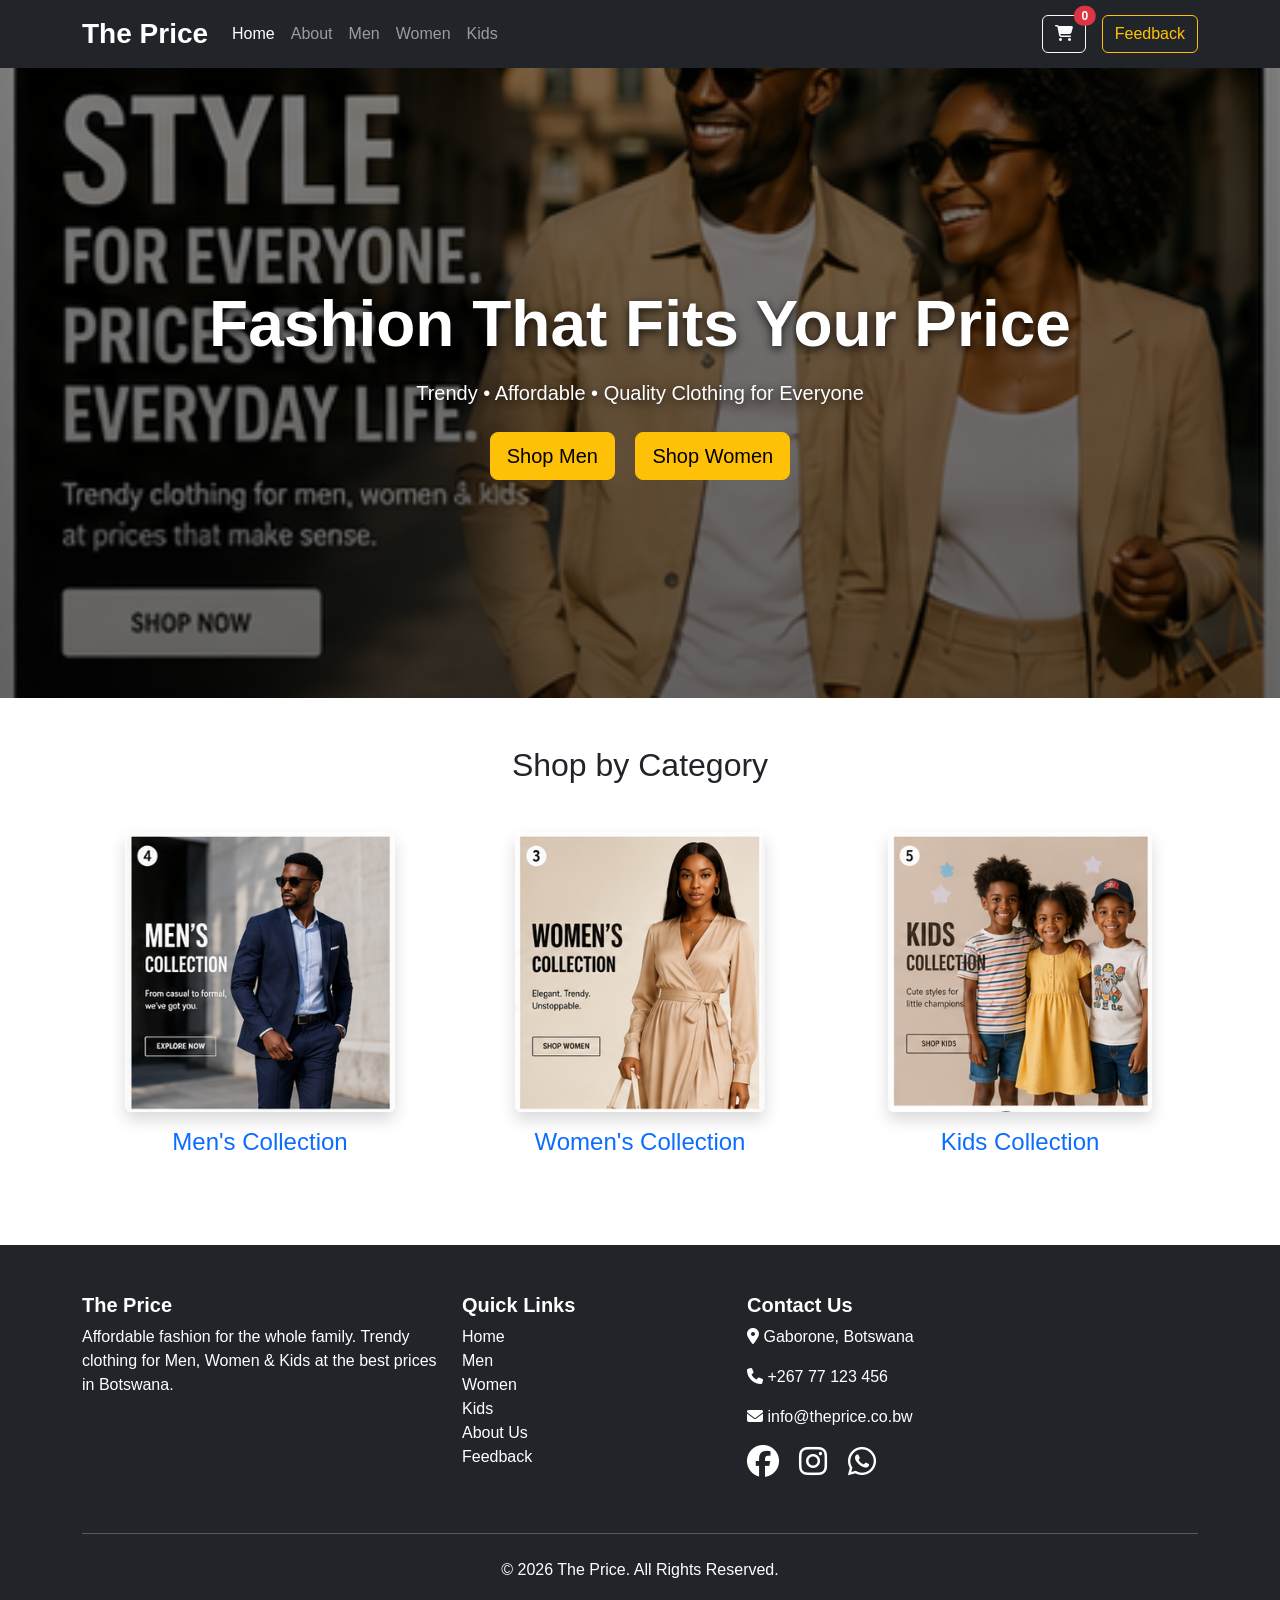
<file: index.html>
<!DOCTYPE html>
<html lang="en">
<head>
  <meta charset="UTF-8">
  <meta name="viewport" content="width=device-width, initial-scale=1.0">
  <title>The Price | Affordable Fashion</title>
  <link href="https://cdn.jsdelivr.net/npm/bootstrap@5.3.3/dist/css/bootstrap.min.css" rel="stylesheet">
  <link rel="stylesheet" href="https://cdnjs.cloudflare.com/ajax/libs/font-awesome/6.6.0/css/all.min.css">
  <link rel="stylesheet" href="css/style.css">
</head>
<body>
  <!-- Navbar -->
  <nav class="navbar navbar-expand-lg navbar-dark bg-dark sticky-top">
    <div class="container">
      <a class="navbar-brand fw-bold fs-3" href="index.html">The Price</a>
      <button class="navbar-toggler" type="button" data-bs-toggle="collapse" data-bs-target="#navbarNav">
        <span class="navbar-toggler-icon"></span>
      </button>
      <div class="collapse navbar-collapse" id="navbarNav">
        <ul class="navbar-nav me-auto">
          <li class="nav-item"><a class="nav-link active" href="index.html">Home</a></li>
		  <li class="nav-item"><a class="nav-link" href="about.html">About</a></li>
          <li class="nav-item"><a class="nav-link" href="men.html">Men</a></li>
          <li class="nav-item"><a class="nav-link" href="women.html">Women</a></li>
          <li class="nav-item"><a class="nav-link" href="kids.html">Kids</a></li>
          
        </ul>
        <a href="cart.html" class="btn btn-outline-light position-relative me-3">
          <i class="fas fa-shopping-cart"></i>
          <span id="cart-count" class="position-absolute top-0 start-100 translate-middle badge rounded-pill bg-danger">0</span>
        </a>
        <a href="feedback.html" class="btn btn-outline-warning">Feedback</a>
      </div>
    </div>
  </nav>

<!-- Hero Section -->
<header class="hero position-relative text-white text-center">
  <img src="images/hero.png" class="hero-img" alt="The Price Fashion Hero">
  
  <div class="hero-overlay">
    <div class="container">
      <h1 class="display-3 fw-bold mb-3">Fashion That Fits Your Price</h1>
      <p class="lead mb-4">Trendy • Affordable • Quality Clothing for Everyone</p>
      <div>
        <a href="men.html" class="btn btn-warning btn-lg me-3">Shop Men</a>
        <a href="women.html" class="btn btn-warning btn-lg">Shop Women</a>
      </div>
    </div>
  </div>
  </header>

  <!-- Categories -->
  <div class="container my-5">
    <h2 class="text-center mb-5">Shop by Category</h2>
    <div class="row text-center g-4">
      <div class="col-md-4">
        <a href="men.html" class="text-decoration-none">
          <img src="images/men.png" class="img-fluid rounded shadow category-img" alt="Men">
          <h4 class="mt-3">Men's Collection</h4>
        </a>
      </div>
      <div class="col-md-4">
        <a href="women.html" class="text-decoration-none">
          <img src="images/women.png" class="img-fluid rounded shadow category-img" alt="Women">
          <h4 class="mt-3">Women's Collection</h4>
        </a>
      </div>
      <div class="col-md-4">
        <a href="kids.html" class="text-decoration-none">
          <img src="images/kids.png" class="img-fluid rounded shadow category-img" alt="Kids">
          <h4 class="mt-3">Kids Collection</h4>
        </a>
      </div>
    </div>
  </div>

<footer class="bg-dark text-white py-5">
  <div class="container">
    <div class="row">
      <div class="col-md-4 mb-4">
        <h5 class="fw-bold">The Price</h5>
        <p>Affordable fashion for the whole family. Trendy clothing for Men, Women & Kids at the best prices in Botswana.</p>
      </div>

      <div class="col-md-3 mb-4">
        <h5 class="fw-bold">Quick Links</h5>
        <ul class="list-unstyled">
          <li><a href="index.html" class="text-white text-decoration-none">Home</a></li>
          <li><a href="men.html" class="text-white text-decoration-none">Men</a></li>
          <li><a href="women.html" class="text-white text-decoration-none">Women</a></li>
          <li><a href="kids.html" class="text-white text-decoration-none">Kids</a></li>
          <li><a href="about.html" class="text-white text-decoration-none">About Us</a></li>
          <li><a href="feedback.html" class="text-white text-decoration-none">Feedback</a></li>
        </ul>
      </div>

      <div class="col-md-5 mb-4">
        <h5 class="fw-bold">Contact Us</h5>
        <p><i class="fas fa-map-marker-alt"></i> Gaborone, Botswana</p>
        <p><i class="fas fa-phone"></i> +267 77 123 456</p>
        <p><i class="fas fa-envelope"></i> info@theprice.co.bw</p>
        <div class="mt-3">
          <a href="#" class="text-white me-3"><i class="fab fa-facebook fa-2x"></i></a>
          <a href="#" class="text-white me-3"><i class="fab fa-instagram fa-2x"></i></a>
          <a href="#" class="text-white"><i class="fab fa-whatsapp fa-2x"></i></a>
        </div>
      </div>
    </div>

    <hr class="my-4">
    <div class="text-center">
      <p>&copy; 2026 The Price. All Rights Reserved.</p>
    </div>
  </div>
</footer>

  <script src="https://cdn.jsdelivr.net/npm/bootstrap@5.3.3/dist/js/bootstrap.bundle.min.js"></script>
  <script src="js/script.js"></script>
</body>
</html>
</file>
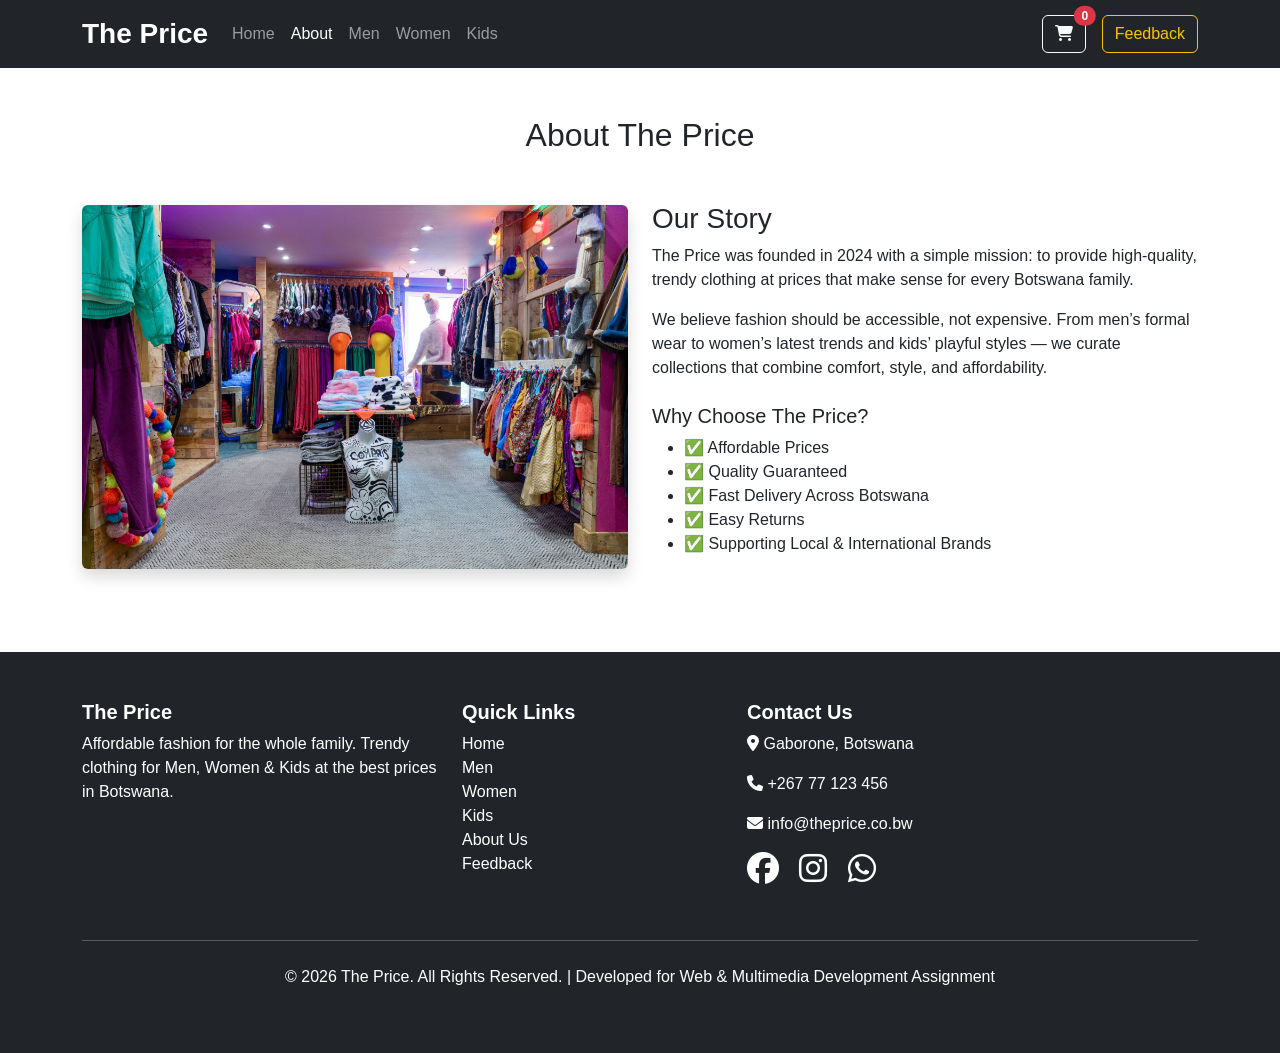
<file: about.html>
<!DOCTYPE html>
<html lang="en">
<head>
  <meta charset="UTF-8">
  <meta name="viewport" content="width=device-width, initial-scale=1.0">
  <title>About Us - The Price</title>
  <link href="https://cdn.jsdelivr.net/npm/bootstrap@5.3.3/dist/css/bootstrap.min.css" rel="stylesheet">
  <link rel="stylesheet" href="https://cdnjs.cloudflare.com/ajax/libs/font-awesome/6.6.0/css/all.min.css">
  <link rel="stylesheet" href="css/style.css">
</head>
<body>
  <!-- Navbar -->
  <nav class="navbar navbar-expand-lg navbar-dark bg-dark sticky-top">
    <div class="container">
      <a class="navbar-brand fw-bold fs-3" href="index.html">The Price</a>
      <button class="navbar-toggler" type="button" data-bs-toggle="collapse" data-bs-target="#navbarNav">
        <span class="navbar-toggler-icon"></span>
      </button>
      <div class="collapse navbar-collapse" id="navbarNav">
        <ul class="navbar-nav me-auto">
          <li class="nav-item"><a class="nav-link" href="index.html">Home</a></li>
		  <li class="nav-item"><a class="nav-link active" href="about.html">About</a></li>
          <li class="nav-item"><a class="nav-link" href="men.html">Men</a></li>
          <li class="nav-item"><a class="nav-link" href="women.html">Women</a></li>
          <li class="nav-item"><a class="nav-link" href="kids.html">Kids</a></li>
          
        </ul>
        <a href="cart.html" class="btn btn-outline-light position-relative me-3">
          <i class="fas fa-shopping-cart"></i>
          <span id="cart-count" class="position-absolute top-0 start-100 translate-middle badge rounded-pill bg-danger">0</span>
        </a>
        <a href="feedback.html" class="btn btn-outline-warning">Feedback</a>
      </div>
    </div>
  </nav>

  <div class="container my-5">
    <h2 class="text-center mb-5">About The Price</h2>
    
    <div class="row align-items-center">
      <div class="col-lg-6">
        <img src="images/about.jpg" class="img-fluid rounded shadow" alt="The Price Store">
      </div>
      <div class="col-lg-6">
        <h3>Our Story</h3>
        <p>The Price was founded in 2024 with a simple mission: to provide high-quality, trendy clothing at prices that make sense for every Botswana family.</p>
        <p>We believe fashion should be accessible, not expensive. From men’s formal wear to women’s latest trends and kids’ playful styles — we curate collections that combine comfort, style, and affordability.</p>
        
        <h5 class="mt-4">Why Choose The Price?</h5>
        <ul>
          <li>✅ Affordable Prices</li>
          <li>✅ Quality Guaranteed</li>
          <li>✅ Fast Delivery Across Botswana</li>
          <li>✅ Easy Returns</li>
          <li>✅ Supporting Local & International Brands</li>
        </ul>
      </div>
    </div>
  </div>

  <!-- Improved Footer -->
  <footer class="bg-dark text-white py-5">
    <div class="container">
      <div class="row">
        <!-- Short Bio -->
        <div class="col-md-4 mb-4">
          <h5 class="fw-bold">The Price</h5>
          <p>Affordable fashion for the whole family. Trendy clothing for Men, Women & Kids at the best prices in Botswana.</p>
        </div>

        <!-- Quick Links -->
        <div class="col-md-3 mb-4">
          <h5 class="fw-bold">Quick Links</h5>
          <ul class="list-unstyled">
            <li><a href="index.html" class="text-white text-decoration-none">Home</a></li>
            <li><a href="men.html" class="text-white text-decoration-none">Men</a></li>
            <li><a href="women.html" class="text-white text-decoration-none">Women</a></li>
            <li><a href="kids.html" class="text-white text-decoration-none">Kids</a></li>
            <li><a href="about.html" class="text-white text-decoration-none">About Us</a></li>
            <li><a href="feedback.html" class="text-white text-decoration-none">Feedback</a></li>
          </ul>
        </div>

        <!-- Contact Details -->
        <div class="col-md-5 mb-4">
          <h5 class="fw-bold">Contact Us</h5>
          <p><i class="fas fa-map-marker-alt"></i> Gaborone, Botswana</p>
          <p><i class="fas fa-phone"></i> +267 77 123 456</p>
          <p><i class="fas fa-envelope"></i> info@theprice.co.bw</p>
          <div class="mt-3">
            <a href="#" class="text-white me-3"><i class="fab fa-facebook fa-2x"></i></a>
            <a href="#" class="text-white me-3"><i class="fab fa-instagram fa-2x"></i></a>
            <a href="#" class="text-white"><i class="fab fa-whatsapp fa-2x"></i></a>
          </div>
        </div>
      </div>

      <hr class="my-4">
      <div class="text-center">
        <p>&copy; 2026 The Price. All Rights Reserved. | Developed for Web & Multimedia Development Assignment</p>
      </div>
    </div>
  </footer>

  <script src="https://cdn.jsdelivr.net/npm/bootstrap@5.3.3/dist/js/bootstrap.bundle.min.js"></script>
  <script src="js/script.js"></script>
</body>
</html>
</file>
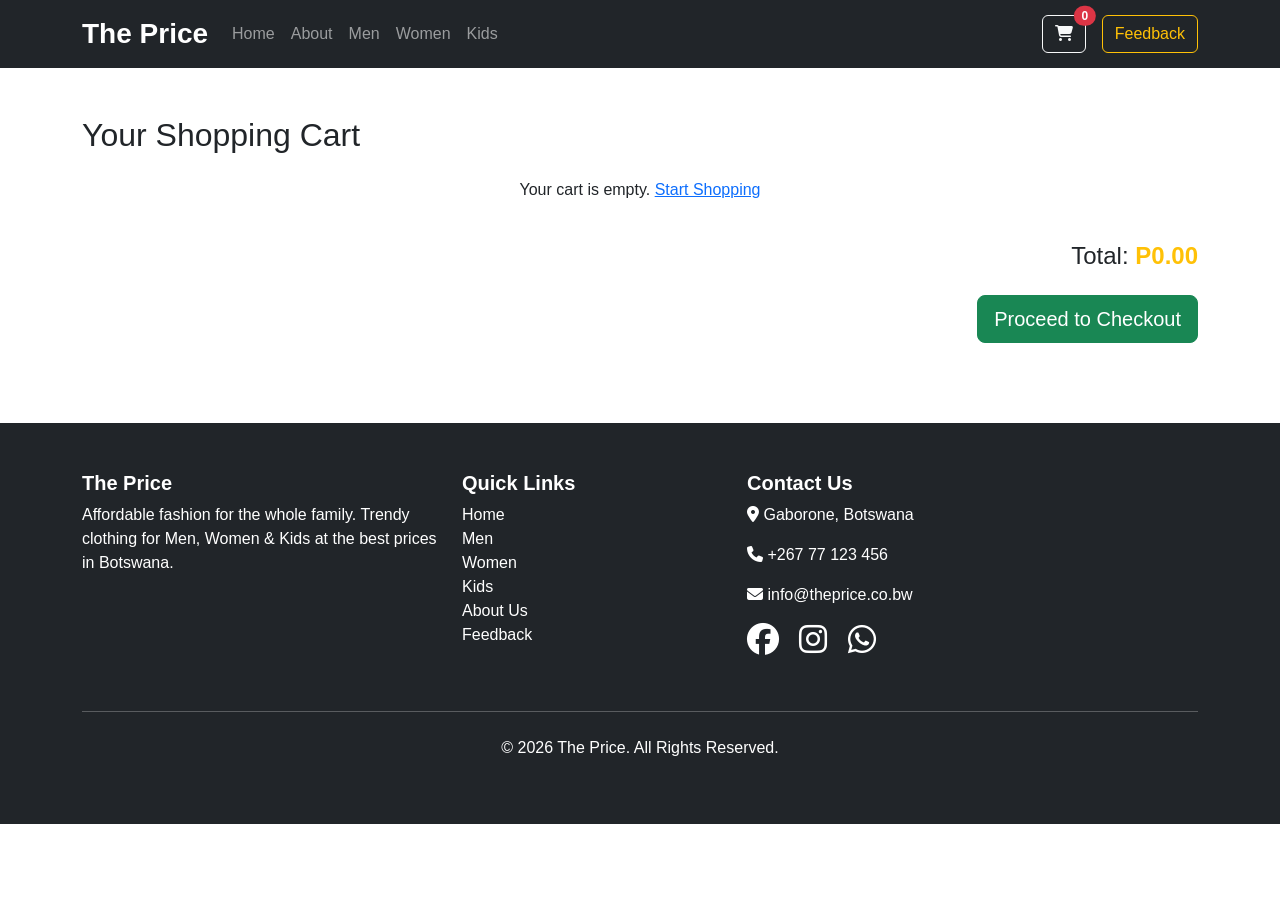
<file: cart.html>
<!DOCTYPE html>
<html lang="en">
<head>
  <meta charset="UTF-8">
  <meta name="viewport" content="width=device-width, initial-scale=1.0">
  <title>Cart - The Price</title>
  <link href="https://cdn.jsdelivr.net/npm/bootstrap@5.3.3/dist/css/bootstrap.min.css" rel="stylesheet">
  <link rel="stylesheet" href="https://cdnjs.cloudflare.com/ajax/libs/font-awesome/6.6.0/css/all.min.css">
  <link rel="stylesheet" href="css/style.css">
</head>
<body>
  <!-- Navbar -->
  <nav class="navbar navbar-expand-lg navbar-dark bg-dark sticky-top">
    <div class="container">
      <a class="navbar-brand fw-bold fs-3" href="index.html">The Price</a>
      <button class="navbar-toggler" type="button" data-bs-toggle="collapse" data-bs-target="#navbarNav">
        <span class="navbar-toggler-icon"></span>
      </button>
      <div class="collapse navbar-collapse" id="navbarNav">
        <ul class="navbar-nav me-auto">
          <li class="nav-item"><a class="nav-link" href="index.html">Home</a></li>
		  <li class="nav-item"><a class="nav-link" href="about.html">About</a></li>
          <li class="nav-item"><a class="nav-link" href="men.html">Men</a></li>
          <li class="nav-item"><a class="nav-link" href="women.html">Women</a></li>
          <li class="nav-item"><a class="nav-link" href="kids.html">Kids</a></li>
          
        </ul>
        <a href="cart.html" class="btn btn-outline-light position-relative me-3">
          <i class="fas fa-shopping-cart"></i>
          <span id="cart-count" class="position-absolute top-0 start-100 translate-middle badge rounded-pill bg-danger">0</span>
        </a>
        <a href="feedback.html" class="btn btn-outline-warning">Feedback</a>
      </div>
    </div>
  </nav>

  <div class="container my-5">
    <h2 class="mb-4">Your Shopping Cart</h2>
    <div id="cart-items" class="row"></div>
    
    <div class="row mt-4">
      <div class="col-md-8"></div>
      <div class="col-md-4 text-end">
        <h4>Total: <span id="cart-total" class="text-warning fw-bold">P0.00</span></h4>
        <button onclick="checkout()" class="btn btn-success btn-lg mt-3">Proceed to Checkout</button>
      </div>
    </div>
  </div>

<footer class="bg-dark text-white py-5">
  <div class="container">
    <div class="row">
      <div class="col-md-4 mb-4">
        <h5 class="fw-bold">The Price</h5>
        <p>Affordable fashion for the whole family. Trendy clothing for Men, Women & Kids at the best prices in Botswana.</p>
      </div>

      <div class="col-md-3 mb-4">
        <h5 class="fw-bold">Quick Links</h5>
        <ul class="list-unstyled">
          <li><a href="index.html" class="text-white text-decoration-none">Home</a></li>
          <li><a href="men.html" class="text-white text-decoration-none">Men</a></li>
          <li><a href="women.html" class="text-white text-decoration-none">Women</a></li>
          <li><a href="kids.html" class="text-white text-decoration-none">Kids</a></li>
          <li><a href="about.html" class="text-white text-decoration-none">About Us</a></li>
          <li><a href="feedback.html" class="text-white text-decoration-none">Feedback</a></li>
        </ul>
      </div>

      <div class="col-md-5 mb-4">
        <h5 class="fw-bold">Contact Us</h5>
        <p><i class="fas fa-map-marker-alt"></i> Gaborone, Botswana</p>
        <p><i class="fas fa-phone"></i> +267 77 123 456</p>
        <p><i class="fas fa-envelope"></i> info@theprice.co.bw</p>
        <div class="mt-3">
          <a href="#" class="text-white me-3"><i class="fab fa-facebook fa-2x"></i></a>
          <a href="#" class="text-white me-3"><i class="fab fa-instagram fa-2x"></i></a>
          <a href="#" class="text-white"><i class="fab fa-whatsapp fa-2x"></i></a>
        </div>
      </div>
    </div>

    <hr class="my-4">
    <div class="text-center">
      <p>&copy; 2026 The Price. All Rights Reserved.</p>
    </div>
  </div>
</footer>

  <script src="https://cdn.jsdelivr.net/npm/bootstrap@5.3.3/dist/js/bootstrap.bundle.min.js"></script>
  <script src="js/script.js"></script>
</body>
</html>
</file>
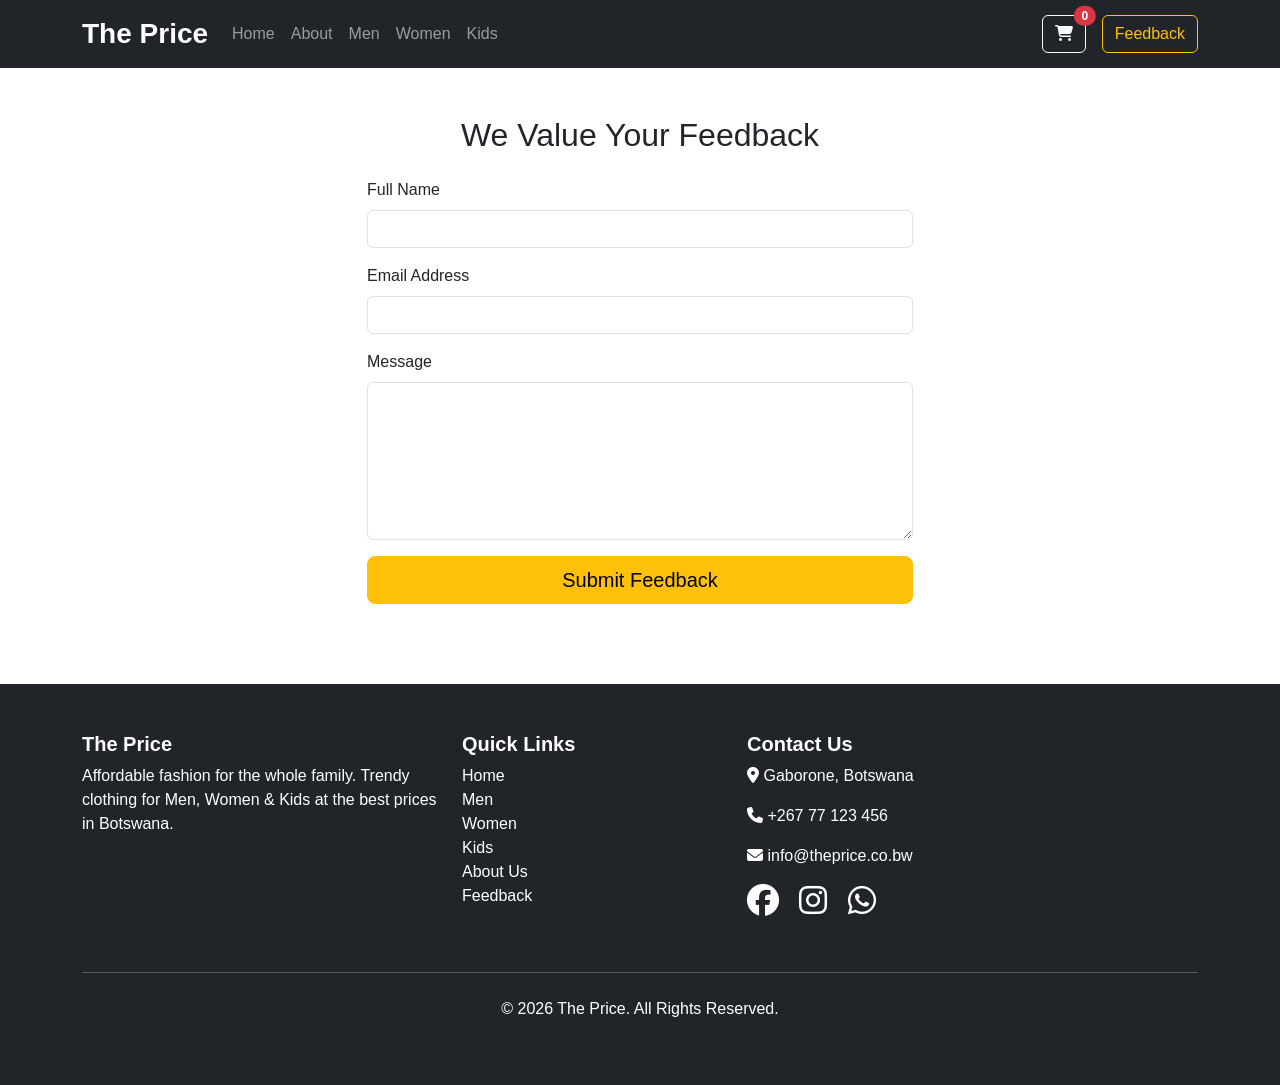
<file: feedback.html>
<!DOCTYPE html>
<html lang="en">
<head>
  <meta charset="UTF-8">
  <meta name="viewport" content="width=device-width, initial-scale=1.0">
  <title>Feedback - The Price</title>
  <link href="https://cdn.jsdelivr.net/npm/bootstrap@5.3.3/dist/css/bootstrap.min.css" rel="stylesheet">
  <link rel="stylesheet" href="https://cdnjs.cloudflare.com/ajax/libs/font-awesome/6.6.0/css/all.min.css">
  <link rel="stylesheet" href="css/style.css">
</head>
<body>
  <!-- Navbar -->
  <nav class="navbar navbar-expand-lg navbar-dark bg-dark sticky-top">
    <div class="container">
      <a class="navbar-brand fw-bold fs-3" href="index.html">The Price</a>
      <button class="navbar-toggler" type="button" data-bs-toggle="collapse" data-bs-target="#navbarNav">
        <span class="navbar-toggler-icon"></span>
      </button>
      <div class="collapse navbar-collapse" id="navbarNav">
        <ul class="navbar-nav me-auto">
          <li class="nav-item"><a class="nav-link" href="index.html">Home</a></li>
		  <li class="nav-item"><a class="nav-link" href="about.html">About</a></li>
          <li class="nav-item"><a class="nav-link" href="men.html">Men</a></li>
          <li class="nav-item"><a class="nav-link" href="women.html">Women</a></li>
          <li class="nav-item"><a class="nav-link" href="kids.html">Kids</a></li>
          
        </ul>
        <a href="cart.html" class="btn btn-outline-light position-relative me-3">
          <i class="fas fa-shopping-cart"></i>
          <span id="cart-count" class="position-absolute top-0 start-100 translate-middle badge rounded-pill bg-danger">0</span>
        </a>
        <a href="feedback.html" class="btn btn-outline-warning">Feedback</a>
      </div>
    </div>
  </nav>

  <div class="container my-5">
    <div class="row justify-content-center">
      <div class="col-md-8 col-lg-6">
        <h2 class="text-center mb-4">We Value Your Feedback</h2>
        <form id="feedbackForm" onsubmit="submitFeedback(event)">
          <div class="mb-3">
            <label class="form-label">Full Name</label>
            <input type="text" class="form-control" required>
          </div>
          <div class="mb-3">
            <label class="form-label">Email Address</label>
            <input type="email" class="form-control" required>
          </div>
          <div class="mb-3">
            <label class="form-label">Message</label>
            <textarea class="form-control" rows="6" required></textarea>
          </div>
          <button type="submit" class="btn btn-warning btn-lg w-100">Submit Feedback</button>
        </form>
      </div>
    </div>
  </div>

<footer class="bg-dark text-white py-5">
  <div class="container">
    <div class="row">
      <div class="col-md-4 mb-4">
        <h5 class="fw-bold">The Price</h5>
        <p>Affordable fashion for the whole family. Trendy clothing for Men, Women & Kids at the best prices in Botswana.</p>
      </div>

      <div class="col-md-3 mb-4">
        <h5 class="fw-bold">Quick Links</h5>
        <ul class="list-unstyled">
          <li><a href="index.html" class="text-white text-decoration-none">Home</a></li>
          <li><a href="men.html" class="text-white text-decoration-none">Men</a></li>
          <li><a href="women.html" class="text-white text-decoration-none">Women</a></li>
          <li><a href="kids.html" class="text-white text-decoration-none">Kids</a></li>
          <li><a href="about.html" class="text-white text-decoration-none">About Us</a></li>
          <li><a href="feedback.html" class="text-white text-decoration-none">Feedback</a></li>
        </ul>
      </div>

      <div class="col-md-5 mb-4">
        <h5 class="fw-bold">Contact Us</h5>
        <p><i class="fas fa-map-marker-alt"></i> Gaborone, Botswana</p>
        <p><i class="fas fa-phone"></i> +267 77 123 456</p>
        <p><i class="fas fa-envelope"></i> info@theprice.co.bw</p>
        <div class="mt-3">
          <a href="#" class="text-white me-3"><i class="fab fa-facebook fa-2x"></i></a>
          <a href="#" class="text-white me-3"><i class="fab fa-instagram fa-2x"></i></a>
          <a href="#" class="text-white"><i class="fab fa-whatsapp fa-2x"></i></a>
        </div>
      </div>
    </div>

    <hr class="my-4">
    <div class="text-center">
      <p>&copy; 2026 The Price. All Rights Reserved.</p>
    </div>
  </div>
</footer>

  <script src="https://cdn.jsdelivr.net/npm/bootstrap@5.3.3/dist/js/bootstrap.bundle.min.js"></script>
  <script src="js/script.js"></script>
</body>
</html>
</file>
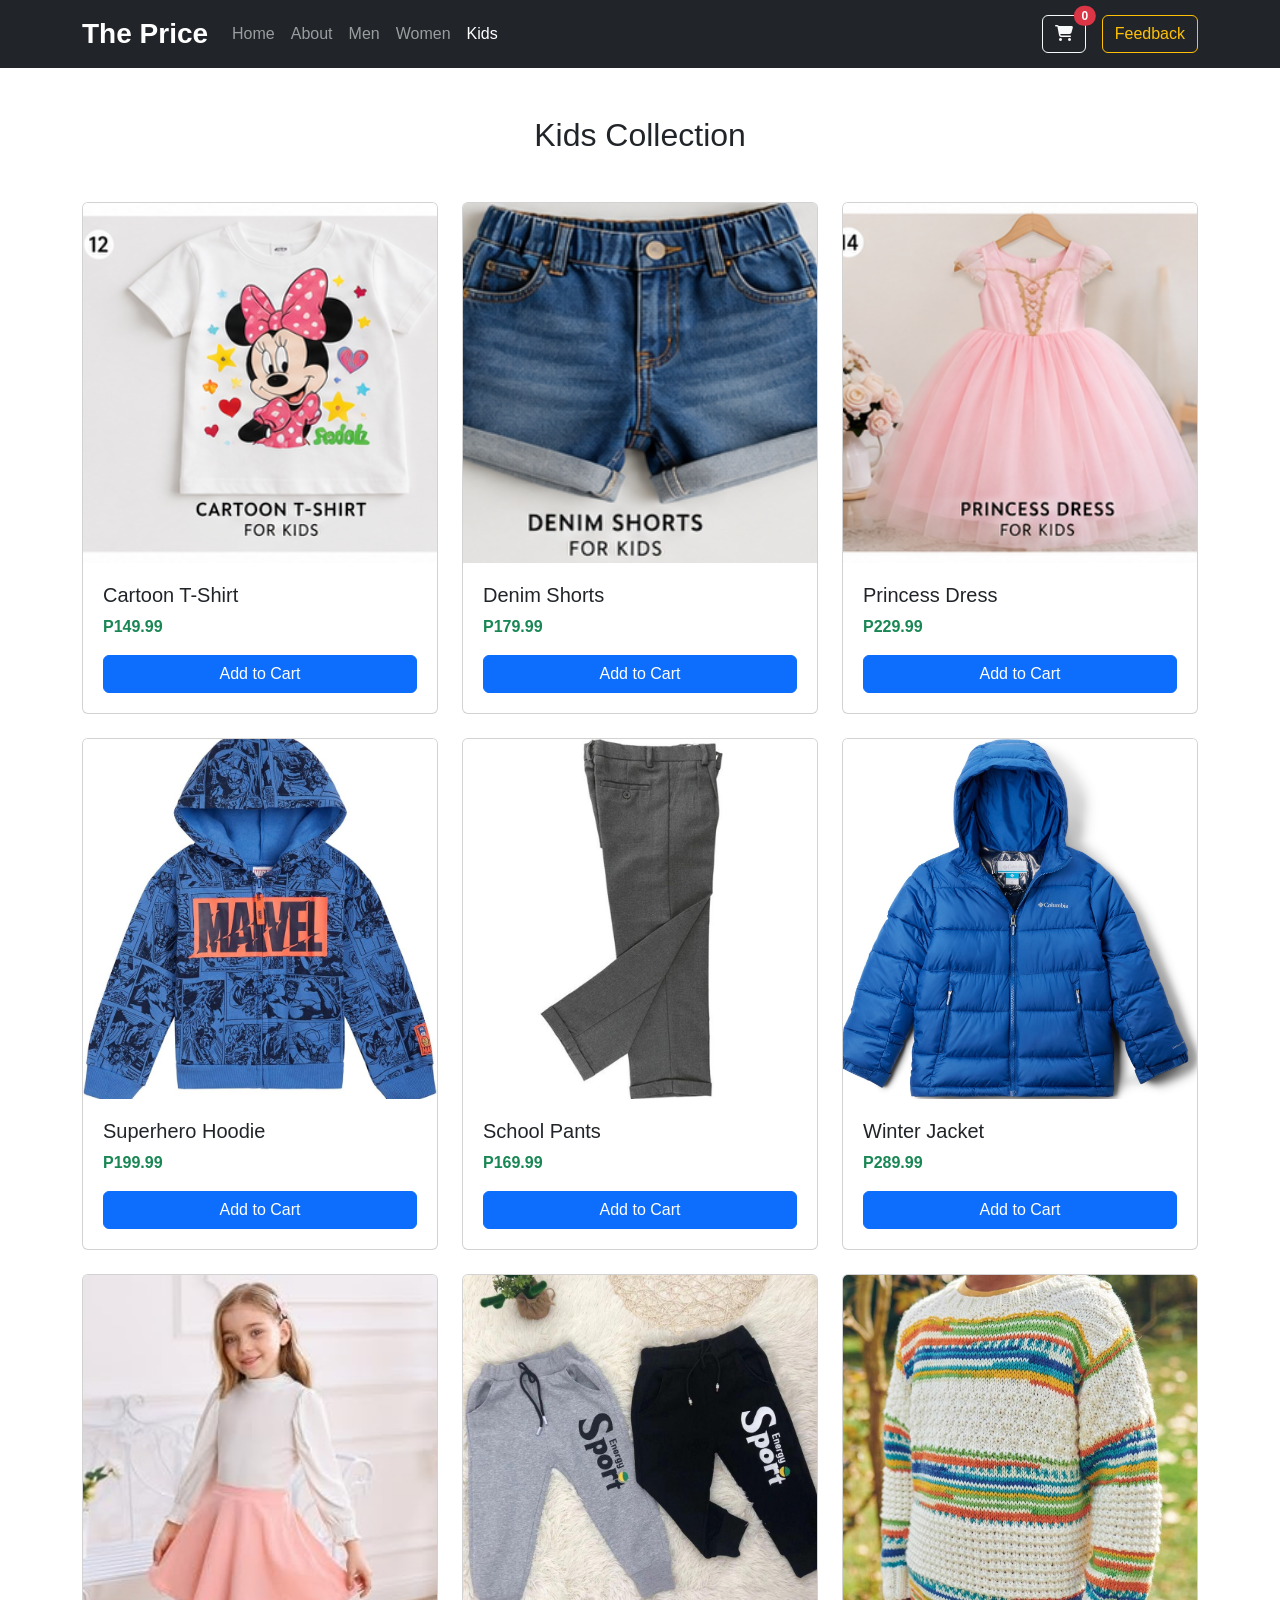
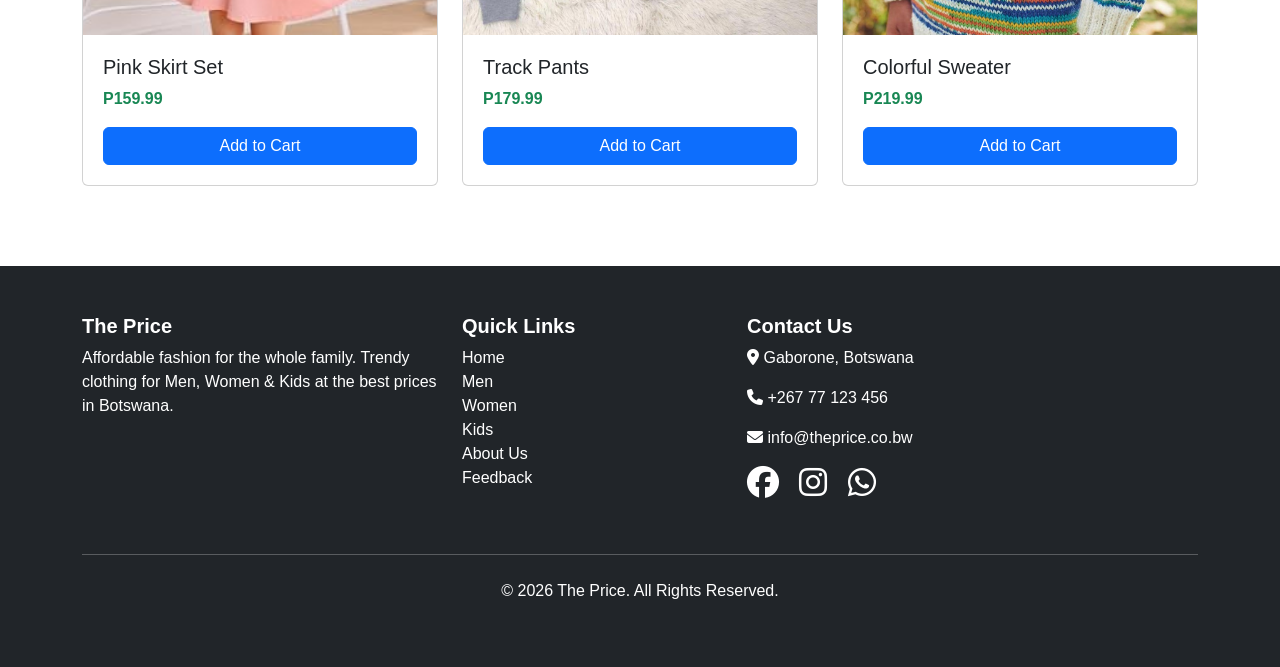
<file: kids.html>
<!DOCTYPE html>
<html lang="en">
<head>
  <meta charset="UTF-8">
  <meta name="viewport" content="width=device-width, initial-scale=1.0">
  <title>Kids - The Price</title>
  <link href="https://cdn.jsdelivr.net/npm/bootstrap@5.3.3/dist/css/bootstrap.min.css" rel="stylesheet">
  <link rel="stylesheet" href="https://cdnjs.cloudflare.com/ajax/libs/font-awesome/6.6.0/css/all.min.css">
  <link rel="stylesheet" href="css/style.css">
</head>
<body>
  <!-- Navbar -->
  <nav class="navbar navbar-expand-lg navbar-dark bg-dark sticky-top">
    <div class="container">
      <a class="navbar-brand fw-bold fs-3" href="index.html">The Price</a>
      <button class="navbar-toggler" type="button" data-bs-toggle="collapse" data-bs-target="#navbarNav">
        <span class="navbar-toggler-icon"></span>
      </button>
      <div class="collapse navbar-collapse" id="navbarNav">
        <ul class="navbar-nav me-auto">
          <li class="nav-item"><a class="nav-link" href="index.html">Home</a></li>
		  <li class="nav-item"><a class="nav-link" href="about.html">About</a></li>
          <li class="nav-item"><a class="nav-link" href="men.html">Men</a></li>
          <li class="nav-item"><a class="nav-link" href="women.html">Women</a></li>
          <li class="nav-item"><a class="nav-link active" href="kids.html">Kids</a></li>
          
        </ul>
        <a href="cart.html" class="btn btn-outline-light position-relative me-3">
          <i class="fas fa-shopping-cart"></i>
          <span id="cart-count" class="position-absolute top-0 start-100 translate-middle badge rounded-pill bg-danger">0</span>
        </a>
        <a href="feedback.html" class="btn btn-outline-warning">Feedback</a>
      </div>
    </div>
  </nav>

<div class="container my-5">
    <h2 class="text-center mb-5">Kids Collection</h2>
    <div class="row g-4">
      <!-- Row 1 -->
      <div class="col-md-4 col-sm-6">
        <div class="card h-100">
          <img src="images/kids1.png" class="card-img-top" alt="T-shirt">
          <div class="card-body">
            <h5>Cartoon T-Shirt</h5>
            <p class="text-success fw-bold">P149.99</p>
            <button class="btn btn-primary w-100 add-to-cart" data-name="Cartoon T-Shirt" data-price="149.99">Add to Cart</button>
          </div>
        </div>
      </div>
      <div class="col-md-4 col-sm-6">
        <div class="card h-100">
          <img src="images/kids2.png" class="card-img-top" alt="Shorts">
          <div class="card-body">
            <h5>Denim Shorts</h5>
            <p class="text-success fw-bold">P179.99</p>
            <button class="btn btn-primary w-100 add-to-cart" data-name="Denim Shorts" data-price="179.99">Add to Cart</button>
          </div>
        </div>
      </div>
      <div class="col-md-4 col-sm-6">
        <div class="card h-100">
          <img src="images/kids3.png" class="card-img-top" alt="Dress">
          <div class="card-body">
            <h5>Princess Dress</h5>
            <p class="text-success fw-bold">P229.99</p>
            <button class="btn btn-primary w-100 add-to-cart" data-name="Princess Dress" data-price="229.99">Add to Cart</button>
          </div>
        </div>
      </div>

      <!-- Row 2 -->
      <div class="col-md-4 col-sm-6">
        <div class="card h-100">
          <img src="images/kids4.jpg" class="card-img-top" alt="Hoodie">
          <div class="card-body">
            <h5>Superhero Hoodie</h5>
            <p class="text-success fw-bold">P199.99</p>
            <button class="btn btn-primary w-100 add-to-cart" data-name="Superhero Hoodie" data-price="199.99">Add to Cart</button>
          </div>
        </div>
      </div>
      <div class="col-md-4 col-sm-6">
        <div class="card h-100">
          <img src="images/kids5.jpg" class="card-img-top" alt="Pants">
          <div class="card-body">
            <h5>School Pants</h5>
            <p class="text-success fw-bold">P169.99</p>
            <button class="btn btn-primary w-100 add-to-cart" data-name="School Pants" data-price="169.99">Add to Cart</button>
          </div>
        </div>
      </div>
      <div class="col-md-4 col-sm-6">
        <div class="card h-100">
          <img src="images/kids6.jpg" class="card-img-top" alt="Jacket">
          <div class="card-body">
            <h5>Winter Jacket</h5>
            <p class="text-success fw-bold">P289.99</p>
            <button class="btn btn-primary w-100 add-to-cart" data-name="Winter Jacket" data-price="289.99">Add to Cart</button>
          </div>
        </div>
      </div>

      <!-- Row 3 -->
      <div class="col-md-4 col-sm-6">
        <div class="card h-100">
          <img src="images/kids7.jpg" class="card-img-top" alt="Skirt">
          <div class="card-body">
            <h5>Pink Skirt Set</h5>
            <p class="text-success fw-bold">P159.99</p>
            <button class="btn btn-primary w-100 add-to-cart" data-name="Pink Skirt Set" data-price="159.99">Add to Cart</button>
          </div>
        </div>
      </div>
      <div class="col-md-4 col-sm-6">
        <div class="card h-100">
          <img src="images/kids8.jpg" class="card-img-top" alt="Trousers">
          <div class="card-body">
            <h5>Track Pants</h5>
            <p class="text-success fw-bold">P179.99</p>
            <button class="btn btn-primary w-100 add-to-cart" data-name="Track Pants" data-price="179.99">Add to Cart</button>
          </div>
        </div>
      </div>
      <div class="col-md-4 col-sm-6">
        <div class="card h-100">
          <img src="images/kids9.jpg" class="card-img-top" alt="Sweater">
          <div class="card-body">
            <h5>Colorful Sweater</h5>
            <p class="text-success fw-bold">P219.99</p>
            <button class="btn btn-primary w-100 add-to-cart" data-name="Colorful Sweater" data-price="219.99">Add to Cart</button>
          </div>
        </div>
      </div>
    </div>
  </div>

<footer class="bg-dark text-white py-5">
  <div class="container">
    <div class="row">
      <div class="col-md-4 mb-4">
        <h5 class="fw-bold">The Price</h5>
        <p>Affordable fashion for the whole family. Trendy clothing for Men, Women & Kids at the best prices in Botswana.</p>
      </div>

      <div class="col-md-3 mb-4">
        <h5 class="fw-bold">Quick Links</h5>
        <ul class="list-unstyled">
          <li><a href="index.html" class="text-white text-decoration-none">Home</a></li>
          <li><a href="men.html" class="text-white text-decoration-none">Men</a></li>
          <li><a href="women.html" class="text-white text-decoration-none">Women</a></li>
          <li><a href="kids.html" class="text-white text-decoration-none">Kids</a></li>
          <li><a href="about.html" class="text-white text-decoration-none">About Us</a></li>
          <li><a href="feedback.html" class="text-white text-decoration-none">Feedback</a></li>
        </ul>
      </div>

      <div class="col-md-5 mb-4">
        <h5 class="fw-bold">Contact Us</h5>
        <p><i class="fas fa-map-marker-alt"></i> Gaborone, Botswana</p>
        <p><i class="fas fa-phone"></i> +267 77 123 456</p>
        <p><i class="fas fa-envelope"></i> info@theprice.co.bw</p>
        <div class="mt-3">
          <a href="#" class="text-white me-3"><i class="fab fa-facebook fa-2x"></i></a>
          <a href="#" class="text-white me-3"><i class="fab fa-instagram fa-2x"></i></a>
          <a href="#" class="text-white"><i class="fab fa-whatsapp fa-2x"></i></a>
        </div>
      </div>
    </div>

    <hr class="my-4">
    <div class="text-center">
      <p>&copy; 2026 The Price. All Rights Reserved.</p>
    </div>
  </div>
</footer>

  <script src="https://cdn.jsdelivr.net/npm/bootstrap@5.3.3/dist/js/bootstrap.bundle.min.js"></script>
  <script src="js/script.js"></script>
</body>
</html>
</file>
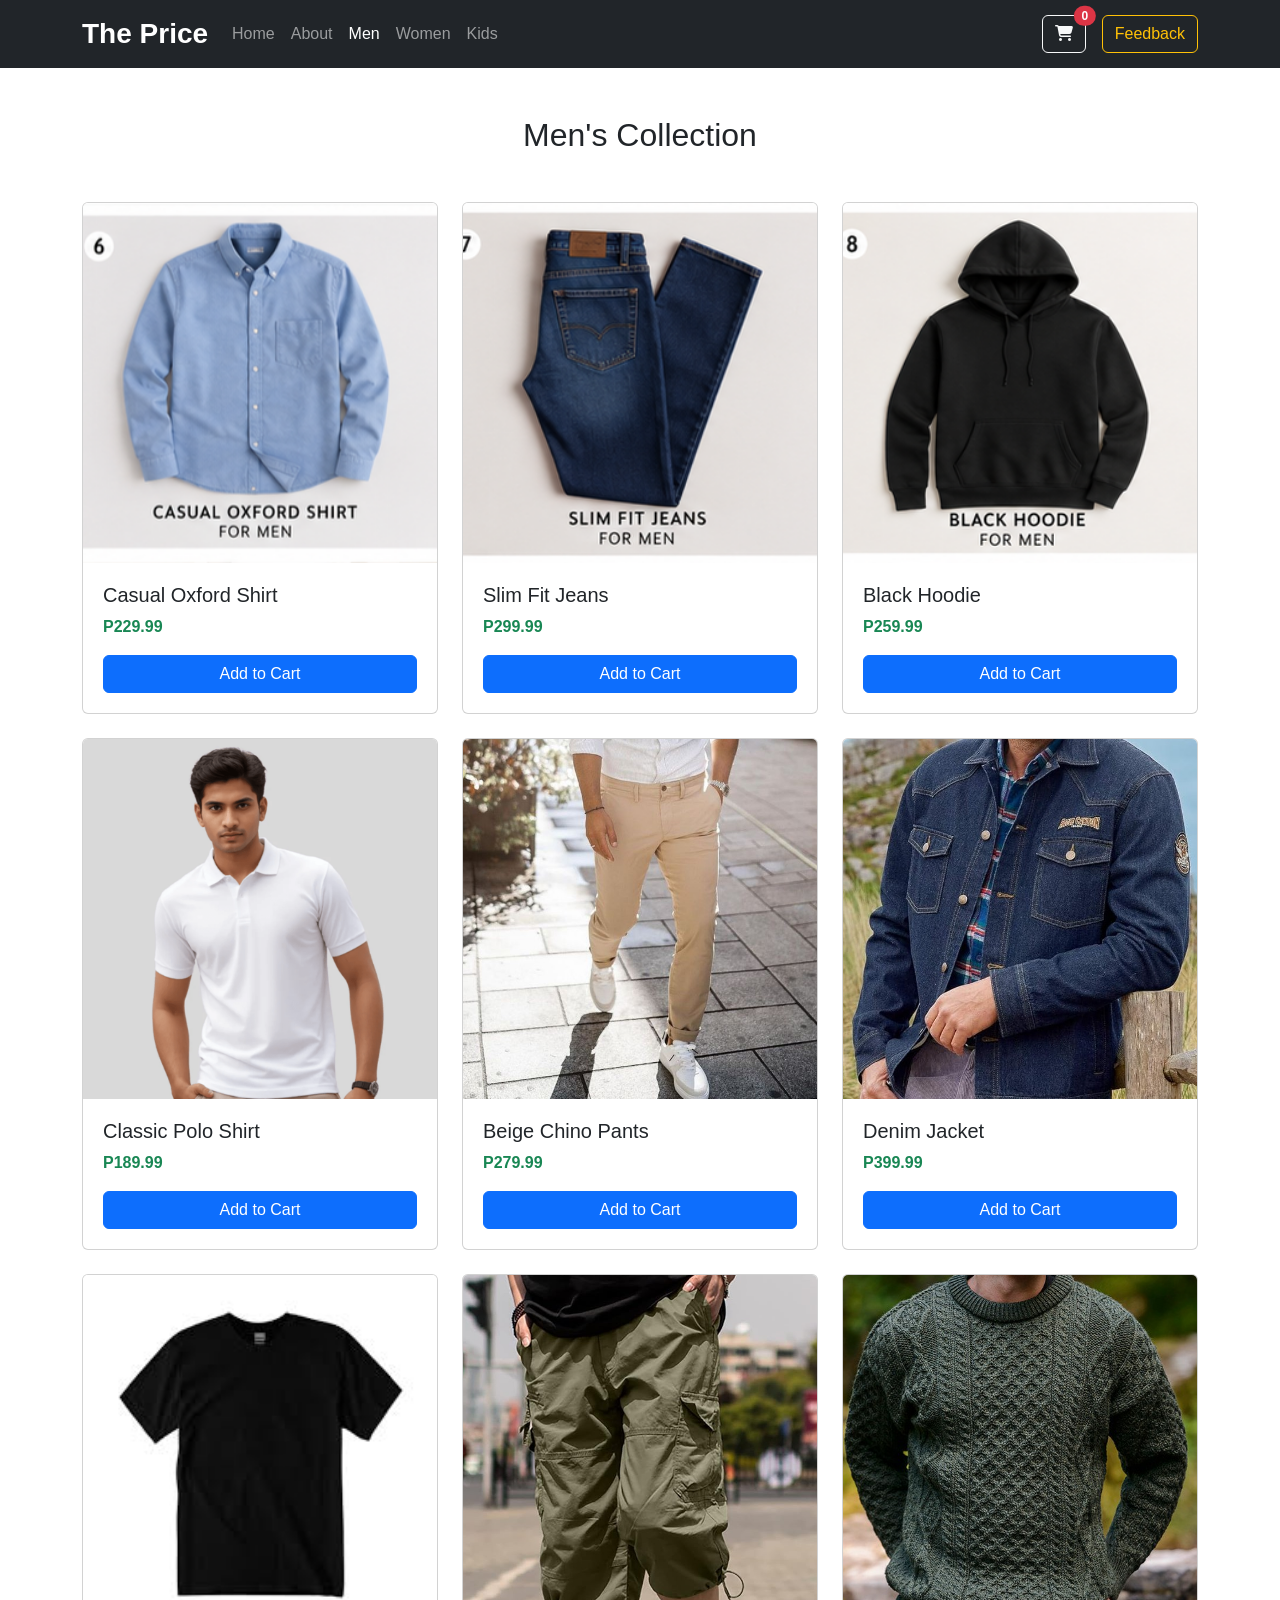
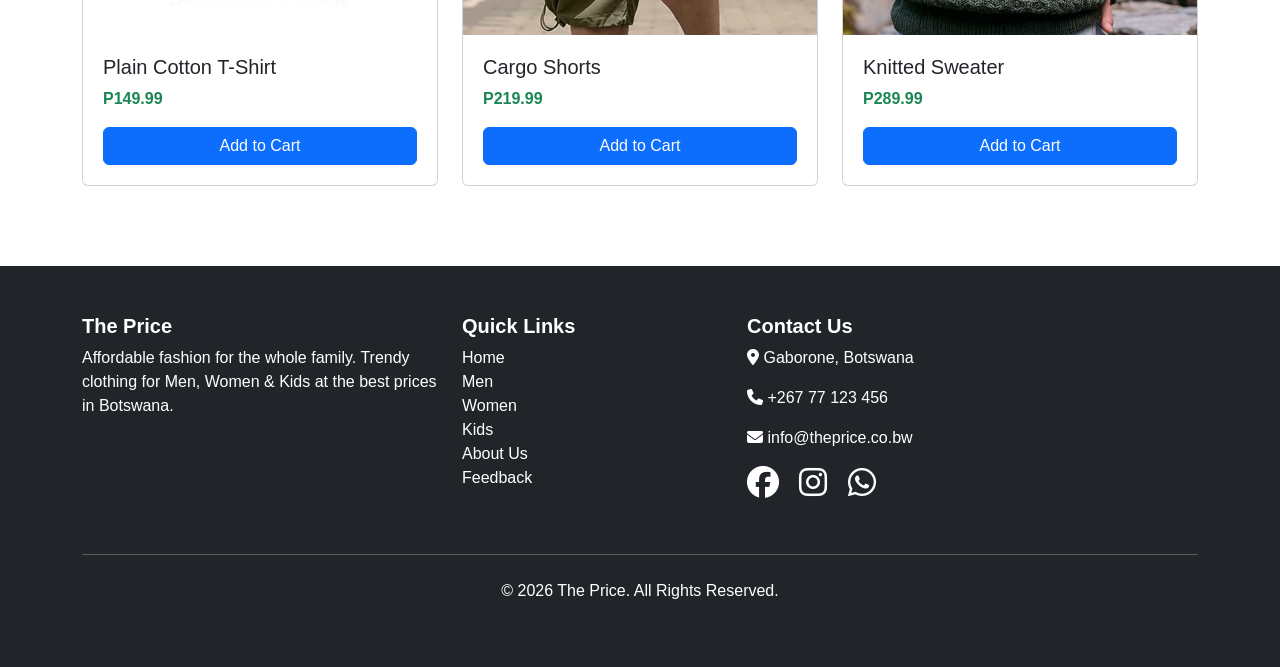
<file: men.html>
<!DOCTYPE html>
<html lang="en">
<head>
  <meta charset="UTF-8">
  <meta name="viewport" content="width=device-width, initial-scale=1.0">
  <title>Men - The Price</title>
  <link href="https://cdn.jsdelivr.net/npm/bootstrap@5.3.3/dist/css/bootstrap.min.css" rel="stylesheet">
  <link rel="stylesheet" href="https://cdnjs.cloudflare.com/ajax/libs/font-awesome/6.6.0/css/all.min.css">
  <link rel="stylesheet" href="css/style.css">
</head>
<body>
  <!-- Navbar -->
  <nav class="navbar navbar-expand-lg navbar-dark bg-dark sticky-top">
    <div class="container">
      <a class="navbar-brand fw-bold fs-3" href="index.html">The Price</a>
      <button class="navbar-toggler" type="button" data-bs-toggle="collapse" data-bs-target="#navbarNav">
        <span class="navbar-toggler-icon"></span>
      </button>
      <div class="collapse navbar-collapse" id="navbarNav">
        <ul class="navbar-nav me-auto">
          <li class="nav-item"><a class="nav-link" href="index.html">Home</a></li>
		  <li class="nav-item"><a class="nav-link" href="about.html">About</a></li>
          <li class="nav-item"><a class="nav-link active" href="men.html">Men</a></li>
          <li class="nav-item"><a class="nav-link" href="women.html">Women</a></li>
          <li class="nav-item"><a class="nav-link" href="kids.html">Kids</a></li>
          
        </ul>
        <a href="cart.html" class="btn btn-outline-light position-relative me-3">
          <i class="fas fa-shopping-cart"></i>
          <span id="cart-count" class="position-absolute top-0 start-100 translate-middle badge rounded-pill bg-danger">0</span>
        </a>
        <a href="feedback.html" class="btn btn-outline-warning">Feedback</a>
      </div>
    </div>
  </nav>

<div class="container my-5">
    <h2 class="text-center mb-5">Men's Collection</h2>
    <div class="row g-4">
      <!-- Row 1 -->
      <div class="col-md-4 col-sm-6">
        <div class="card h-100">
          <img src="images/men1.png" class="card-img-top" alt="Casual Shirt">
          <div class="card-body">
            <h5>Casual Oxford Shirt</h5>
            <p class="text-success fw-bold">P229.99</p>
            <button class="btn btn-primary w-100 add-to-cart" data-name="Casual Oxford Shirt" data-price="229.99">Add to Cart</button>
          </div>
        </div>
      </div>
      <div class="col-md-4 col-sm-6">
        <div class="card h-100">
          <img src="images/men2.png" class="card-img-top" alt="Jeans">
          <div class="card-body">
            <h5>Slim Fit Jeans</h5>
            <p class="text-success fw-bold">P299.99</p>
            <button class="btn btn-primary w-100 add-to-cart" data-name="Slim Fit Jeans" data-price="299.99">Add to Cart</button>
          </div>
        </div>
      </div>
      <div class="col-md-4 col-sm-6">
        <div class="card h-100">
          <img src="images/men3.png" class="card-img-top" alt="Hoodie">
          <div class="card-body">
            <h5>Black Hoodie</h5>
            <p class="text-success fw-bold">P259.99</p>
            <button class="btn btn-primary w-100 add-to-cart" data-name="Black Hoodie" data-price="259.99">Add to Cart</button>
          </div>
        </div>
      </div>

      <!-- Row 2 -->
      <div class="col-md-4 col-sm-6">
        <div class="card h-100">
          <img src="images/men4.png" class="card-img-top" alt="Polo Shirt">
          <div class="card-body">
            <h5>Classic Polo Shirt</h5>
            <p class="text-success fw-bold">P189.99</p>
            <button class="btn btn-primary w-100 add-to-cart" data-name="Classic Polo Shirt" data-price="189.99">Add to Cart</button>
          </div>
        </div>
      </div>
      <div class="col-md-4 col-sm-6">
        <div class="card h-100">
          <img src="images/men5.jpg" class="card-img-top" alt="Chino Pants">
          <div class="card-body">
            <h5>Beige Chino Pants</h5>
            <p class="text-success fw-bold">P279.99</p>
            <button class="btn btn-primary w-100 add-to-cart" data-name="Beige Chino Pants" data-price="279.99">Add to Cart</button>
          </div>
        </div>
      </div>
      <div class="col-md-4 col-sm-6">
        <div class="card h-100">
          <img src="images/men6.jpg" class="card-img-top" alt="Jacket">
          <div class="card-body">
            <h5>Denim Jacket</h5>
            <p class="text-success fw-bold">P399.99</p>
            <button class="btn btn-primary w-100 add-to-cart" data-name="Denim Jacket" data-price="399.99">Add to Cart</button>
          </div>
        </div>
      </div>

      <!-- Row 3 -->
      <div class="col-md-4 col-sm-6">
        <div class="card h-100">
          <img src="images/men7.jpg" class="card-img-top" alt="T-shirt">
          <div class="card-body">
            <h5>Plain Cotton T-Shirt</h5>
            <p class="text-success fw-bold">P149.99</p>
            <button class="btn btn-primary w-100 add-to-cart" data-name="Plain Cotton T-Shirt" data-price="149.99">Add to Cart</button>
          </div>
        </div>
      </div>
      <div class="col-md-4 col-sm-6">
        <div class="card h-100">
          <img src="images/men8.jpg" class="card-img-top" alt="Shorts">
          <div class="card-body">
            <h5>Cargo Shorts</h5>
            <p class="text-success fw-bold">P219.99</p>
            <button class="btn btn-primary w-100 add-to-cart" data-name="Cargo Shorts" data-price="219.99">Add to Cart</button>
          </div>
        </div>
      </div>
      <div class="col-md-4 col-sm-6">
        <div class="card h-100">
          <img src="images/men9.jpg" class="card-img-top" alt="Sweater">
          <div class="card-body">
            <h5>Knitted Sweater</h5>
            <p class="text-success fw-bold">P289.99</p>
            <button class="btn btn-primary w-100 add-to-cart" data-name="Knitted Sweater" data-price="289.99">Add to Cart</button>
          </div>
        </div>
      </div>
    </div>
  </div>

<footer class="bg-dark text-white py-5">
  <div class="container">
    <div class="row">
      <div class="col-md-4 mb-4">
        <h5 class="fw-bold">The Price</h5>
        <p>Affordable fashion for the whole family. Trendy clothing for Men, Women & Kids at the best prices in Botswana.</p>
      </div>

      <div class="col-md-3 mb-4">
        <h5 class="fw-bold">Quick Links</h5>
        <ul class="list-unstyled">
          <li><a href="index.html" class="text-white text-decoration-none">Home</a></li>
          <li><a href="men.html" class="text-white text-decoration-none">Men</a></li>
          <li><a href="women.html" class="text-white text-decoration-none">Women</a></li>
          <li><a href="kids.html" class="text-white text-decoration-none">Kids</a></li>
          <li><a href="about.html" class="text-white text-decoration-none">About Us</a></li>
          <li><a href="feedback.html" class="text-white text-decoration-none">Feedback</a></li>
        </ul>
      </div>

      <div class="col-md-5 mb-4">
        <h5 class="fw-bold">Contact Us</h5>
        <p><i class="fas fa-map-marker-alt"></i> Gaborone, Botswana</p>
        <p><i class="fas fa-phone"></i> +267 77 123 456</p>
        <p><i class="fas fa-envelope"></i> info@theprice.co.bw</p>
        <div class="mt-3">
          <a href="#" class="text-white me-3"><i class="fab fa-facebook fa-2x"></i></a>
          <a href="#" class="text-white me-3"><i class="fab fa-instagram fa-2x"></i></a>
          <a href="#" class="text-white"><i class="fab fa-whatsapp fa-2x"></i></a>
        </div>
      </div>
    </div>

    <hr class="my-4">
    <div class="text-center">
      <p>&copy; 2026 The Price. All Rights Reserved.</p>
    </div>
  </div>
</footer>

  <script src="https://cdn.jsdelivr.net/npm/bootstrap@5.3.3/dist/js/bootstrap.bundle.min.js"></script>
  <script src="js/script.js"></script>
</body>
</html>
</file>
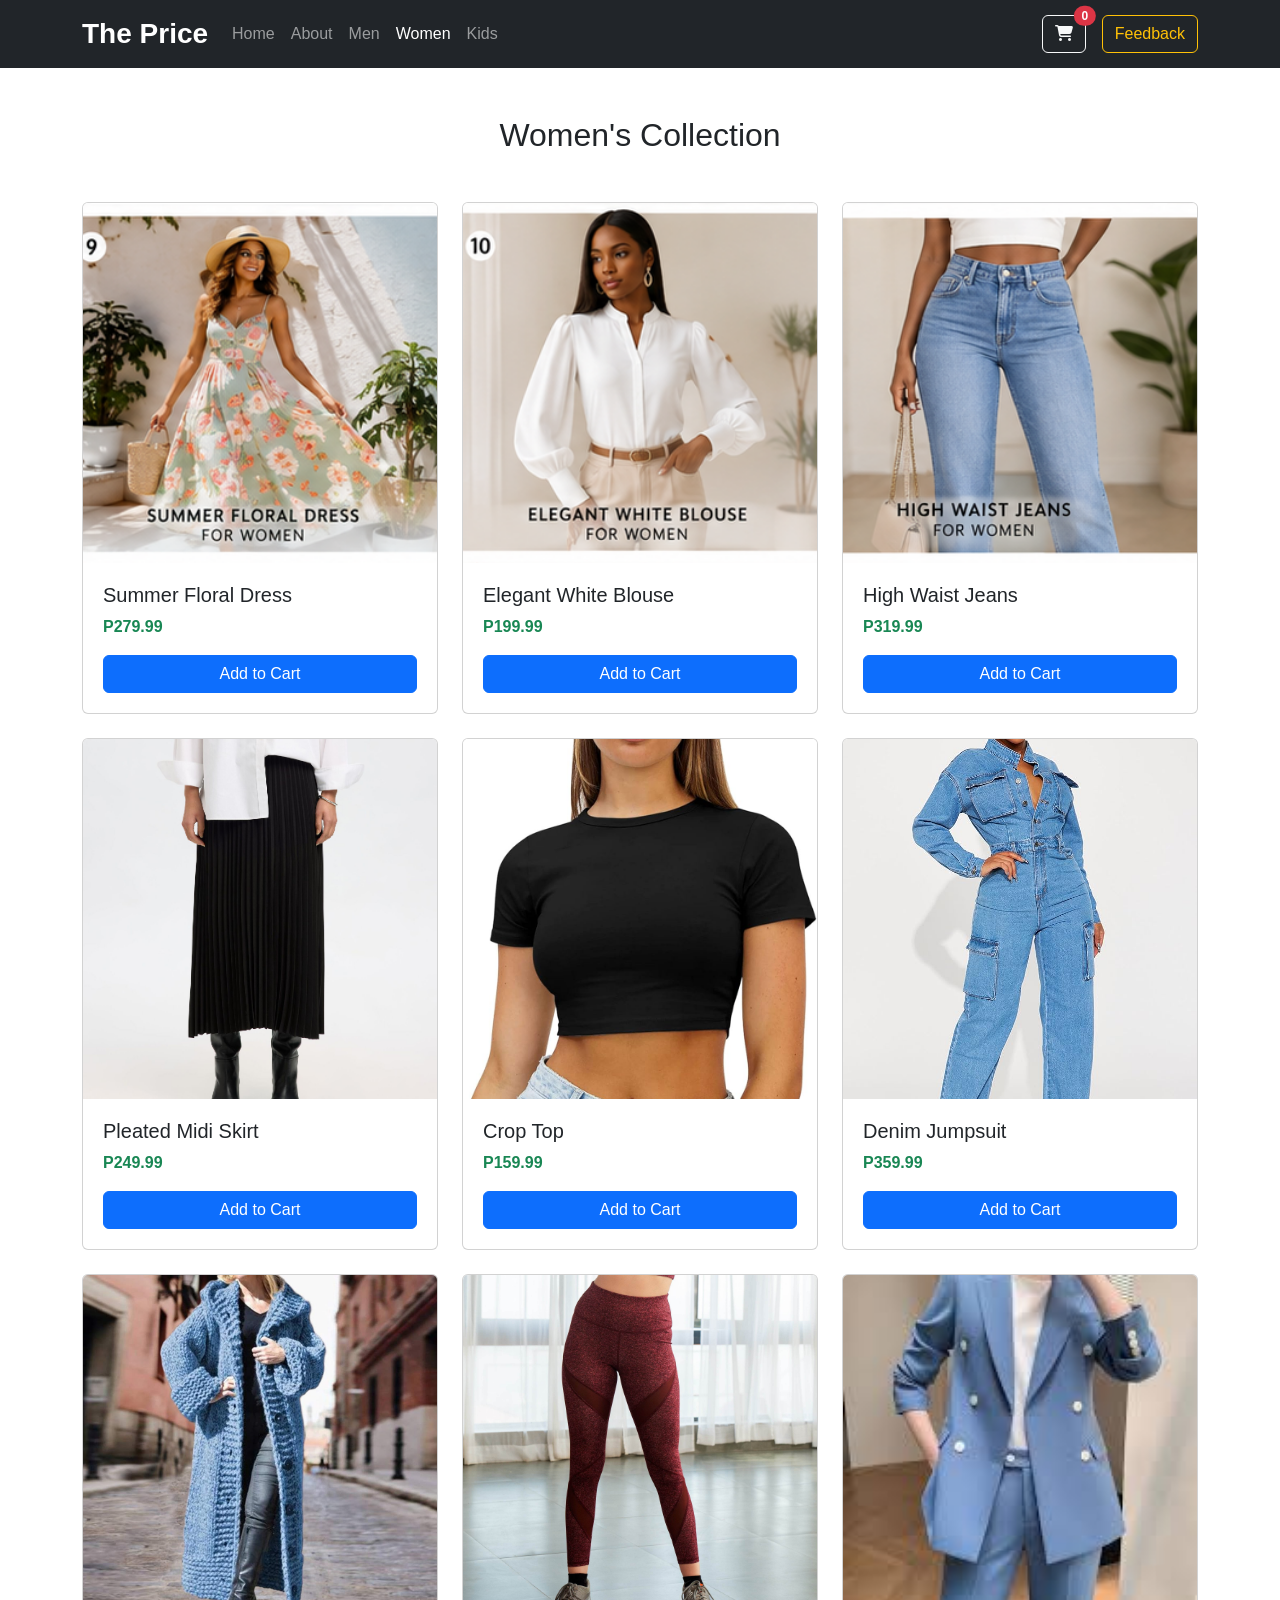
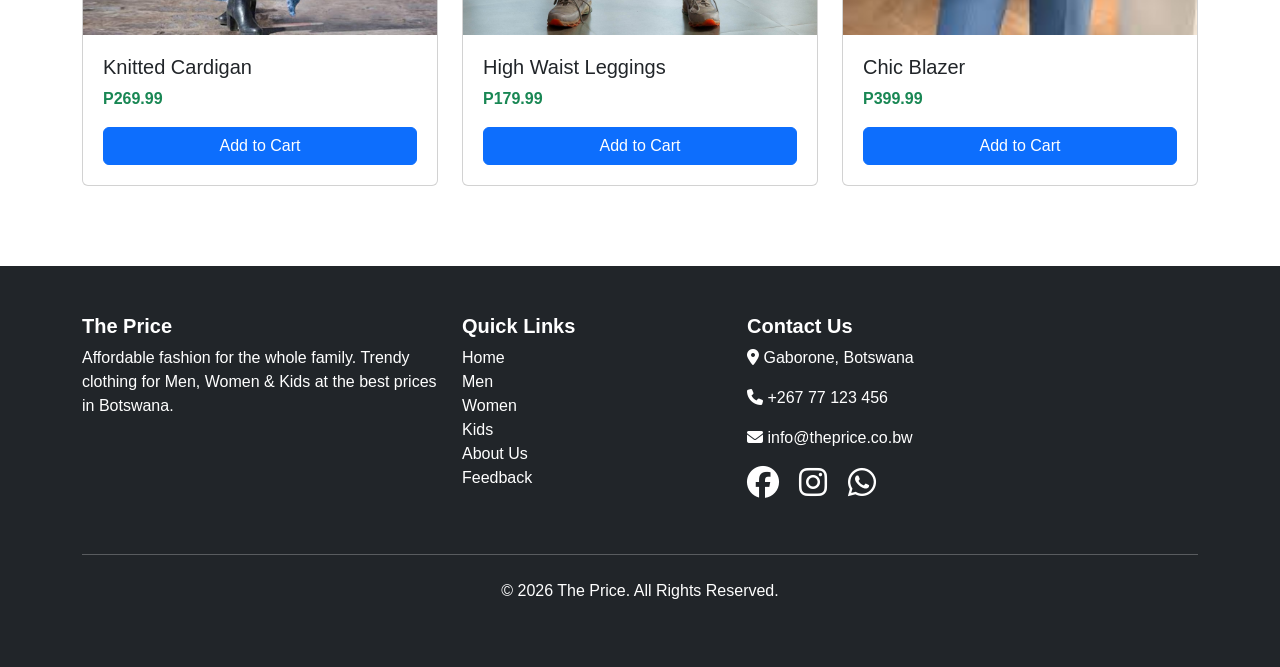
<file: women.html>
<!DOCTYPE html>
<html lang="en">
<head>
  <meta charset="UTF-8">
  <meta name="viewport" content="width=device-width, initial-scale=1.0">
  <title>Women - The Price</title>
  <link href="https://cdn.jsdelivr.net/npm/bootstrap@5.3.3/dist/css/bootstrap.min.css" rel="stylesheet">
  <link rel="stylesheet" href="https://cdnjs.cloudflare.com/ajax/libs/font-awesome/6.6.0/css/all.min.css">
  <link rel="stylesheet" href="css/style.css">
</head>
<body>
  <!-- Navbar -->
  <nav class="navbar navbar-expand-lg navbar-dark bg-dark sticky-top">
    <div class="container">
      <a class="navbar-brand fw-bold fs-3" href="index.html">The Price</a>
      <button class="navbar-toggler" type="button" data-bs-toggle="collapse" data-bs-target="#navbarNav">
        <span class="navbar-toggler-icon"></span>
      </button>
      <div class="collapse navbar-collapse" id="navbarNav">
        <ul class="navbar-nav me-auto">
          <li class="nav-item"><a class="nav-link" href="index.html">Home</a></li>
		  <li class="nav-item"><a class="nav-link" href="about.html">About</a></li>
          <li class="nav-item"><a class="nav-link" href="men.html">Men</a></li>
          <li class="nav-item"><a class="nav-link active" href="women.html">Women</a></li>
          <li class="nav-item"><a class="nav-link" href="kids.html">Kids</a></li>
          
        </ul>
        <a href="cart.html" class="btn btn-outline-light position-relative me-3">
          <i class="fas fa-shopping-cart"></i>
          <span id="cart-count" class="position-absolute top-0 start-100 translate-middle badge rounded-pill bg-danger">0</span>
        </a>
        <a href="feedback.html" class="btn btn-outline-warning">Feedback</a>
      </div>
    </div>
  </nav>

<div class="container my-5">
    <h2 class="text-center mb-5">Women's Collection</h2>
    <div class="row g-4">
      <!-- Row 1 -->
      <div class="col-md-4 col-sm-6">
        <div class="card h-100">
          <img src="images/women1.png" class="card-img-top" alt="Dress">
          <div class="card-body">
            <h5>Summer Floral Dress</h5>
            <p class="text-success fw-bold">P279.99</p>
            <button class="btn btn-primary w-100 add-to-cart" data-name="Summer Floral Dress" data-price="279.99">Add to Cart</button>
          </div>
        </div>
      </div>
      <div class="col-md-4 col-sm-6">
        <div class="card h-100">
          <img src="images/women2.png" class="card-img-top" alt="Blouse">
          <div class="card-body">
            <h5>Elegant White Blouse</h5>
            <p class="text-success fw-bold">P199.99</p>
            <button class="btn btn-primary w-100 add-to-cart" data-name="Elegant White Blouse" data-price="199.99">Add to Cart</button>
          </div>
        </div>
      </div>
      <div class="col-md-4 col-sm-6">
        <div class="card h-100">
          <img src="images/women3.png" class="card-img-top" alt="Jeans">
          <div class="card-body">
            <h5>High Waist Jeans</h5>
            <p class="text-success fw-bold">P319.99</p>
            <button class="btn btn-primary w-100 add-to-cart" data-name="High Waist Jeans" data-price="319.99">Add to Cart</button>
          </div>
        </div>
      </div>

      <!-- Row 2 -->
      <div class="col-md-4 col-sm-6">
        <div class="card h-100">
          <img src="images/women4.jpg" class="card-img-top" alt="Skirt">
          <div class="card-body">
            <h5>Pleated Midi Skirt</h5>
            <p class="text-success fw-bold">P249.99</p>
            <button class="btn btn-primary w-100 add-to-cart" data-name="Pleated Midi Skirt" data-price="249.99">Add to Cart</button>
          </div>
        </div>
      </div>
      <div class="col-md-4 col-sm-6">
        <div class="card h-100">
          <img src="images/women5.jpg" class="card-img-top" alt="Top">
          <div class="card-body">
            <h5>Crop Top</h5>
            <p class="text-success fw-bold">P159.99</p>
            <button class="btn btn-primary w-100 add-to-cart" data-name="Crop Top" data-price="159.99">Add to Cart</button>
          </div>
        </div>
      </div>
      <div class="col-md-4 col-sm-6">
        <div class="card h-100">
          <img src="images/women6.jpg" class="card-img-top" alt="Jumpsuit">
          <div class="card-body">
            <h5>Denim Jumpsuit</h5>
            <p class="text-success fw-bold">P359.99</p>
            <button class="btn btn-primary w-100 add-to-cart" data-name="Denim Jumpsuit" data-price="359.99">Add to Cart</button>
          </div>
        </div>
      </div>

      <!-- Row 3 -->
      <div class="col-md-4 col-sm-6">
        <div class="card h-100">
          <img src="images/women7.jpg" class="card-img-top" alt="Cardigan">
          <div class="card-body">
            <h5>Knitted Cardigan</h5>
            <p class="text-success fw-bold">P269.99</p>
            <button class="btn btn-primary w-100 add-to-cart" data-name="Knitted Cardigan" data-price="269.99">Add to Cart</button>
          </div>
        </div>
      </div>
      <div class="col-md-4 col-sm-6">
        <div class="card h-100">
          <img src="images/women8.jpg" class="card-img-top" alt="Leggings">
          <div class="card-body">
            <h5>High Waist Leggings</h5>
            <p class="text-success fw-bold">P179.99</p>
            <button class="btn btn-primary w-100 add-to-cart" data-name="High Waist Leggings" data-price="179.99">Add to Cart</button>
          </div>
        </div>
      </div>
      <div class="col-md-4 col-sm-6">
        <div class="card h-100">
          <img src="images/women9.jpg" class="card-img-top" alt="Blazer">
          <div class="card-body">
            <h5>Chic Blazer</h5>
            <p class="text-success fw-bold">P399.99</p>
            <button class="btn btn-primary w-100 add-to-cart" data-name="Chic Blazer" data-price="399.99">Add to Cart</button>
          </div>
        </div>
      </div>
    </div>
  </div>

<footer class="bg-dark text-white py-5">
  <div class="container">
    <div class="row">
      <div class="col-md-4 mb-4">
        <h5 class="fw-bold">The Price</h5>
        <p>Affordable fashion for the whole family. Trendy clothing for Men, Women & Kids at the best prices in Botswana.</p>
      </div>

      <div class="col-md-3 mb-4">
        <h5 class="fw-bold">Quick Links</h5>
        <ul class="list-unstyled">
          <li><a href="index.html" class="text-white text-decoration-none">Home</a></li>
          <li><a href="men.html" class="text-white text-decoration-none">Men</a></li>
          <li><a href="women.html" class="text-white text-decoration-none">Women</a></li>
          <li><a href="kids.html" class="text-white text-decoration-none">Kids</a></li>
          <li><a href="about.html" class="text-white text-decoration-none">About Us</a></li>
          <li><a href="feedback.html" class="text-white text-decoration-none">Feedback</a></li>
        </ul>
      </div>

      <div class="col-md-5 mb-4">
        <h5 class="fw-bold">Contact Us</h5>
        <p><i class="fas fa-map-marker-alt"></i> Gaborone, Botswana</p>
        <p><i class="fas fa-phone"></i> +267 77 123 456</p>
        <p><i class="fas fa-envelope"></i> info@theprice.co.bw</p>
        <div class="mt-3">
          <a href="#" class="text-white me-3"><i class="fab fa-facebook fa-2x"></i></a>
          <a href="#" class="text-white me-3"><i class="fab fa-instagram fa-2x"></i></a>
          <a href="#" class="text-white"><i class="fab fa-whatsapp fa-2x"></i></a>
        </div>
      </div>
    </div>

    <hr class="my-4">
    <div class="text-center">
      <p>&copy; 2026 The Price. All Rights Reserved.</p>
    </div>
  </div>
</footer>

  <script src="https://cdn.jsdelivr.net/npm/bootstrap@5.3.3/dist/js/bootstrap.bundle.min.js"></script>
  <script src="js/script.js"></script>
</body>
</html>
</file>
<file: css/style.css>
body {
  font-family: 'Segoe UI', Tahoma, Geneva, Verdana, sans-serif;
}
/* Hero Section */
.hero {
  position: relative;
  min-height: 70vh;
  display: flex;
  align-items: center;
  overflow: hidden;
}

.hero-img {
  position: absolute;
  top: 0;
  left: 0;
  width: 100%;
  height: 100%;
  object-fit: cover;
  z-index: -2;
}

.hero-overlay {
  position: absolute;
  top: 0;
  left: 0;
  width: 100%;
  height: 100%;
  background: linear-gradient(rgba(0,0,0,0.5), rgba(0,0,0,0.6));
  display: flex;
  align-items: center;
  z-index: -1;
}

.hero h1 {
  text-shadow: 0 3px 10px rgba(0,0,0,0.8);
}

.hero .lead {
  text-shadow: 0 2px 8px rgba(0,0,0,0.7);
}

.category-img {
  height: 280px;
  object-fit: cover;
}

/* Improved Product Images */
.card {
  transition: all 0.3s ease;
  height: 100%;
}

.card:hover {
  transform: translateY(-10px);
  box-shadow: 0 10px 20px rgba(0,0,0,0.15);
}

.card-img-top {
  height: 360px;           /* Increased from 220px */
  object-fit: cover;       /* This makes the image cover the whole area */
  width: 100%;
}

.card-body {
  padding: 1.25rem;
}

footer {
  margin-top: 80px;
}
</file>
